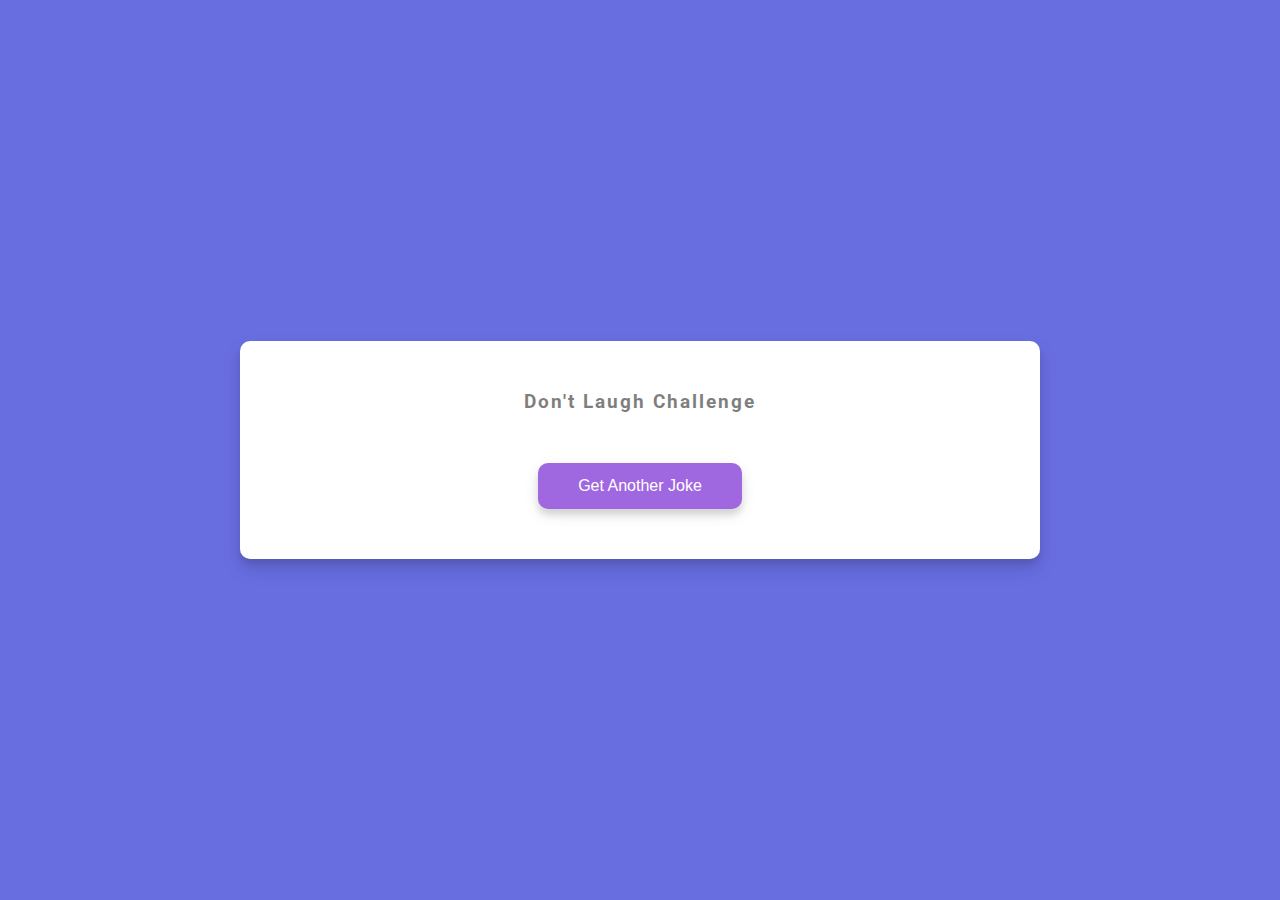
<file: 10 - Dad jokes API/index.html>
<!DOCTYPE html>
<html lang="en">
<head>
    <meta charset="UTF-8">
    <meta http-equiv="X-UA-Compatible" content="IE=edge">
    <meta name="viewport" content="width=device-width, initial-scale=1.0">
    <!-- <link rel="stylesheet" href="https://cdnjs.cloudflare.com/ajax/libs/font-awesome/6.2.1/css/all.min.css"> -->
    <link rel="stylesheet" href="style.css">
    <title>Dad Jokes</title>
</head>
<body>
    <div class="container">
        <h3>Don't Laugh Challenge</h3>
        <div id="joke" class="joke">
            
        </div>
        <button id="jokeBtn" class="btn">Get Another Joke</button>  
    </div>
    <script src="script.js"></script>
</body>
</html>
</file>
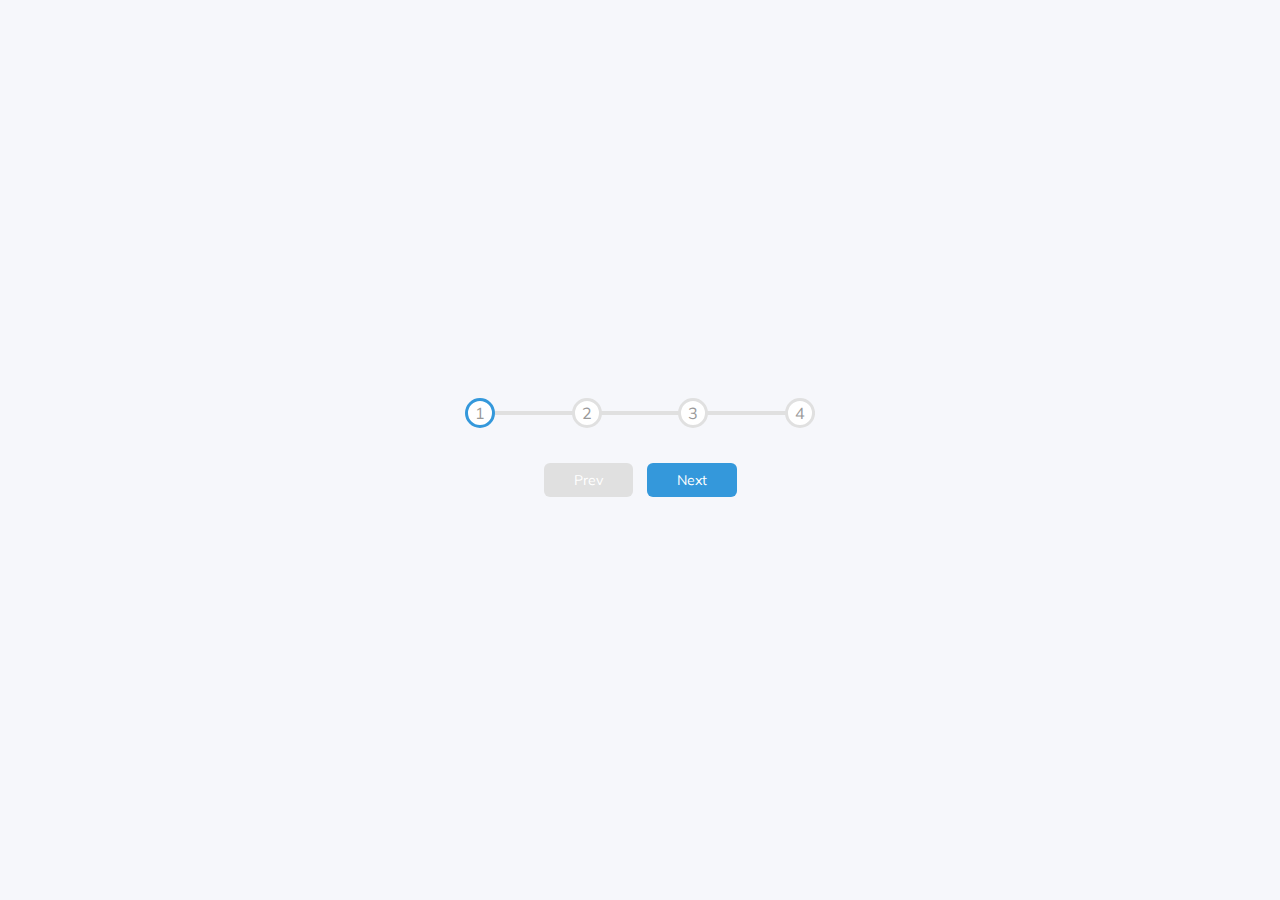
<file: 2 - Progress steps/index.html>
<!DOCTYPE html>
<html lang="en">
<head>
    <meta charset="UTF-8">
    <meta http-equiv="X-UA-Compatible" content="IE=edge">
    <meta name="viewport" content="width=device-width, initial-scale=1.0">
    <!-- <link rel="stylesheet" href="https://cdnjs.cloudflare.com/ajax/libs/font-awesome/6.2.1/css/all.min.css"> -->
    <link rel="stylesheet" href="style.css">
    <title>Progress Steps</title>
</head>
<body>
    <div class="container">
        <div class="progress-container">
            <div class="progress" id="progress"></div>
            <div class="circle active">1</div>
            <div class="circle">2</div>
            <div class="circle">3</div>
            <div class="circle">4</div>
        </div>
        <button class="btn" id="prev" disabled>Prev</button>
        <button class="btn" id="next">Next</button>

    </div>
    <script src="script.js"></script>
</body>
</html>
</file>
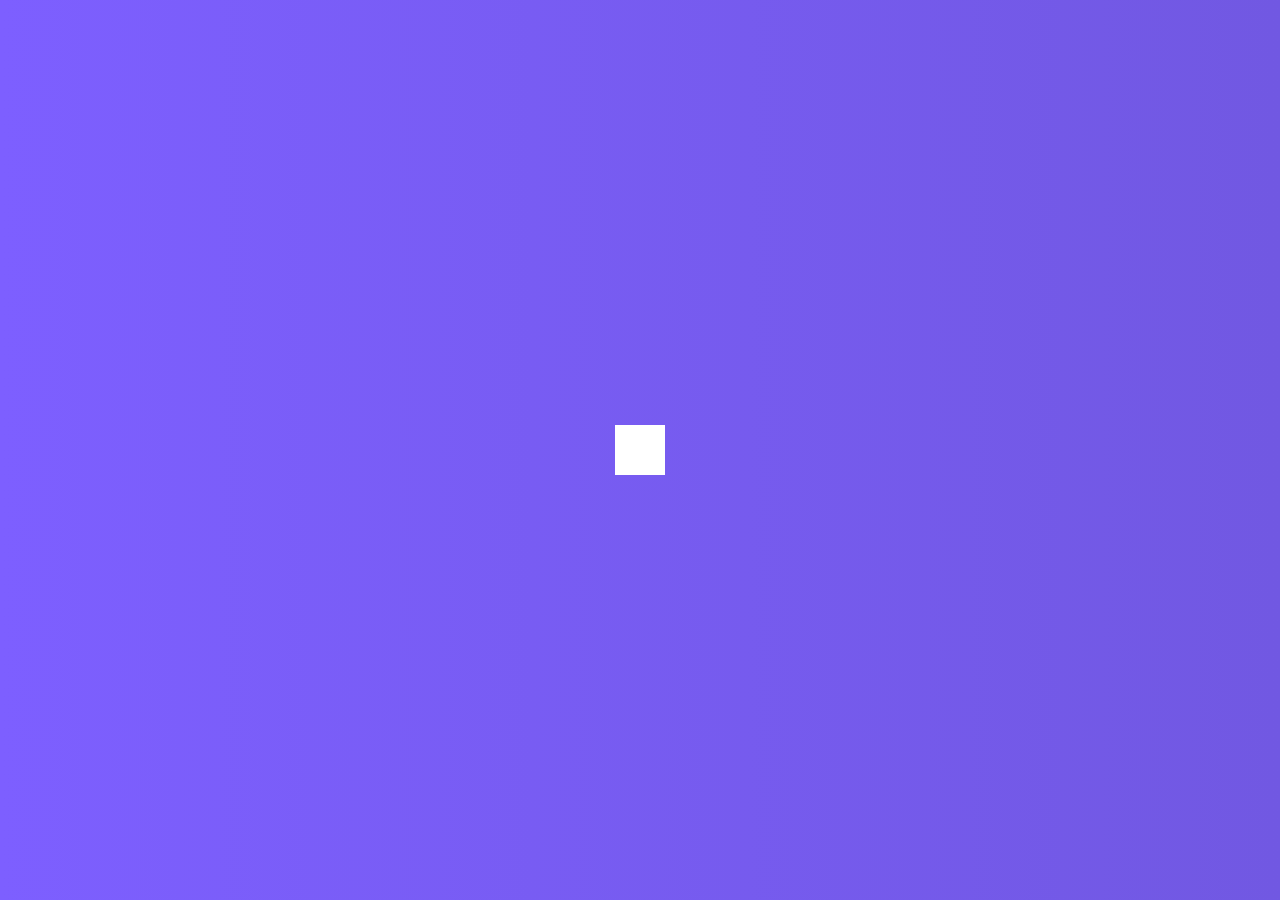
<file: 4 - Hidden search/index.html>
<!DOCTYPE html>
<html lang="en">
<head>
    <meta charset="UTF-8">
    <meta http-equiv="X-UA-Compatible" content="IE=edge">
    <meta name="viewport" content="width=device-width, initial-scale=1.0">
    <link rel="stylesheet" href="https://cdnjs.cloudflare.com/ajax/libs/font-awesome/5.14.0/css/all.min.css" integrity="sha512-1PKOgIY59xJ8Co8+NE6FZ+LOAZKjy+KY8iq0G4B3CyeY6wYHN3yt9PW0XpSriVlkMXe40PTKnXrLnZ9+fkDaog==" crossorigin="anonymous" />
    <link rel="stylesheet" href="style.css">
    <title>Hidden Search</title>
</head>
<body>
    <div class="search">
        <input type="text" class="input" placeholder="Search...">
        <button class="btn">
            <i class="fas fa-search"></i>
        </button>
    </div>
    <script src="script.js"></script>
</body>
</html>
</file>
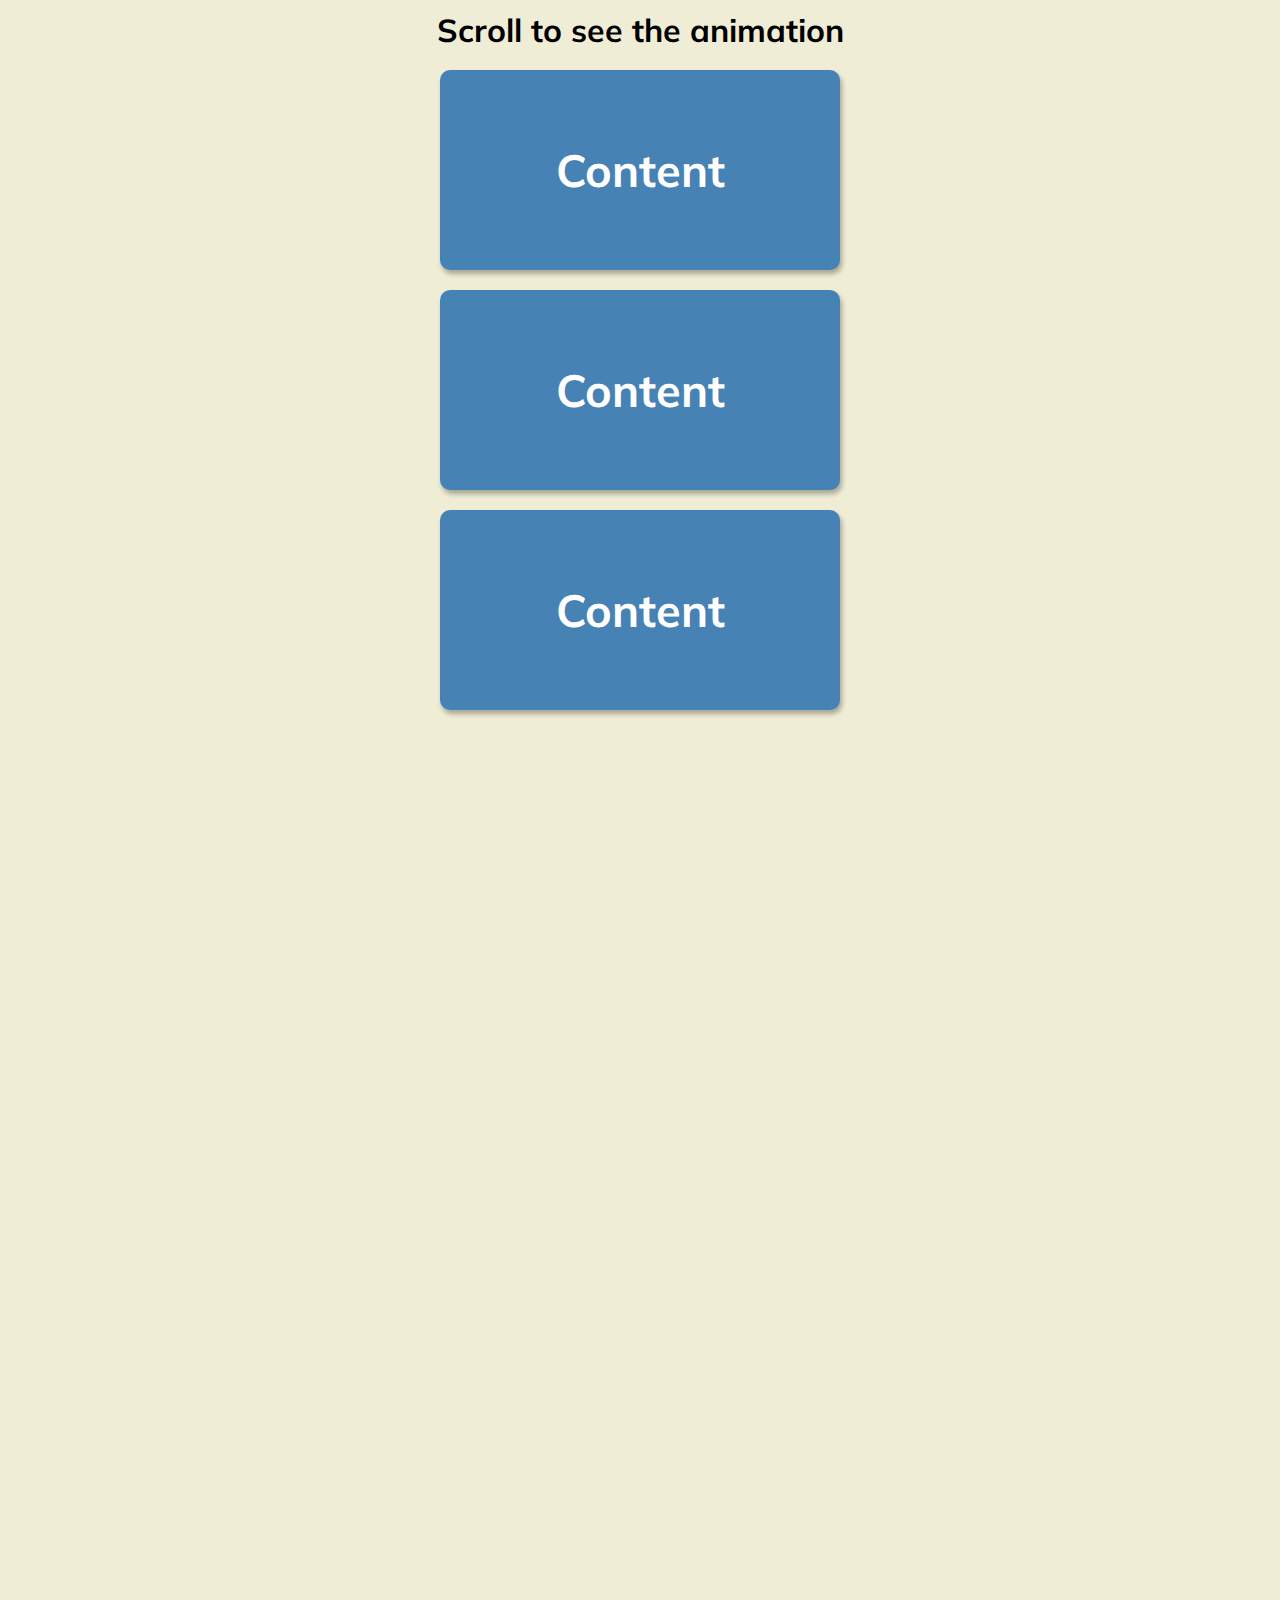
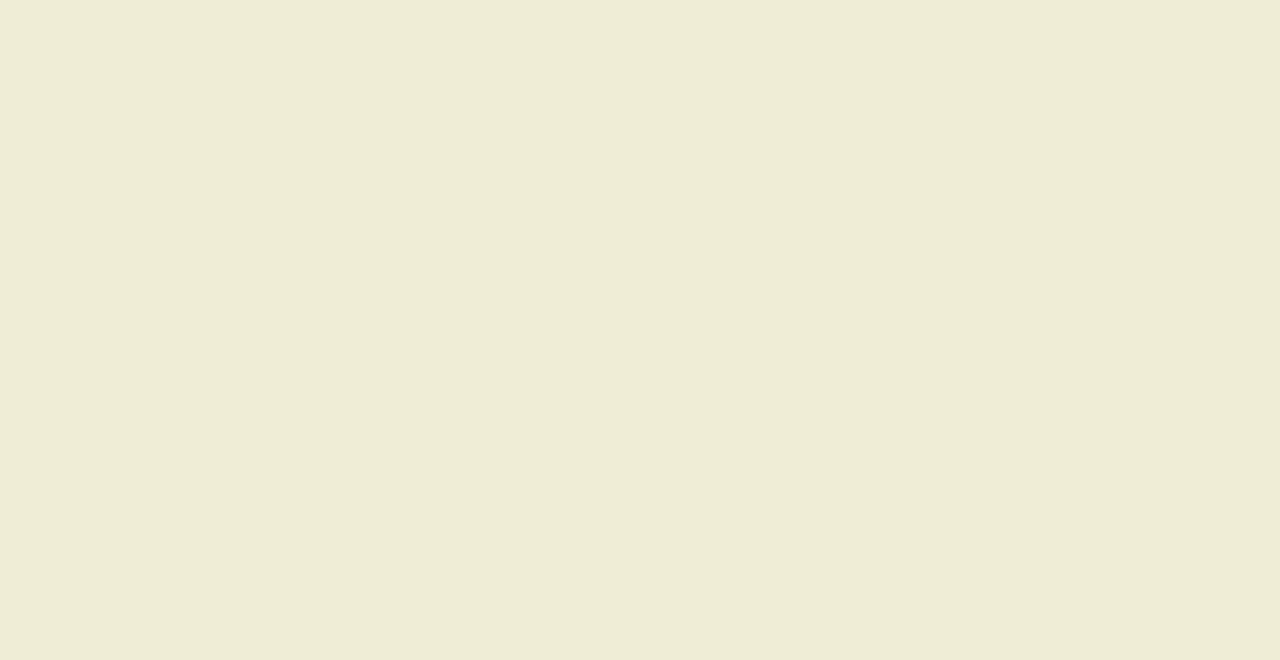
<file: 6 - Scroll Animation/index.html>
<!DOCTYPE html>
<html lang="en">
<head>
    <meta charset="UTF-8">
    <meta http-equiv="X-UA-Compatible" content="IE=edge">
    <meta name="viewport" content="width=device-width, initial-scale=1.0">
    <!-- <link rel="stylesheet" href="https://cdnjs.cloudflare.com/ajax/libs/font-awesome/6.2.1/css/all.min.css"> -->
    <link rel="stylesheet" href="style.css">
    <title>Scroll Animation</title>
</head>
<body>
    <h1>Scroll to see the animation</h1>
    <div class="box"><h2>Content</h2></div>
    <div class="box"><h2>Content</h2></div>
    <div class="box">
        <h2>Content</h2>
    </div>
    <div class="box">
        <h2>Content</h2>
    </div>
    <div class="box">
        <h2>Content</h2>
    </div>
    <div class="box">
        <h2>Content</h2>
    </div>
    <div class="box">
        <h2>Content</h2>
    </div>
    <div class="box">
        <h2>Content</h2>
    </div>
    <div class="box">
        <h2>Content</h2>
    </div>
    <div class="box">
        <h2>Content</h2>
    </div>
    <script src="script.js"></script>
</body>
</html>
</file>
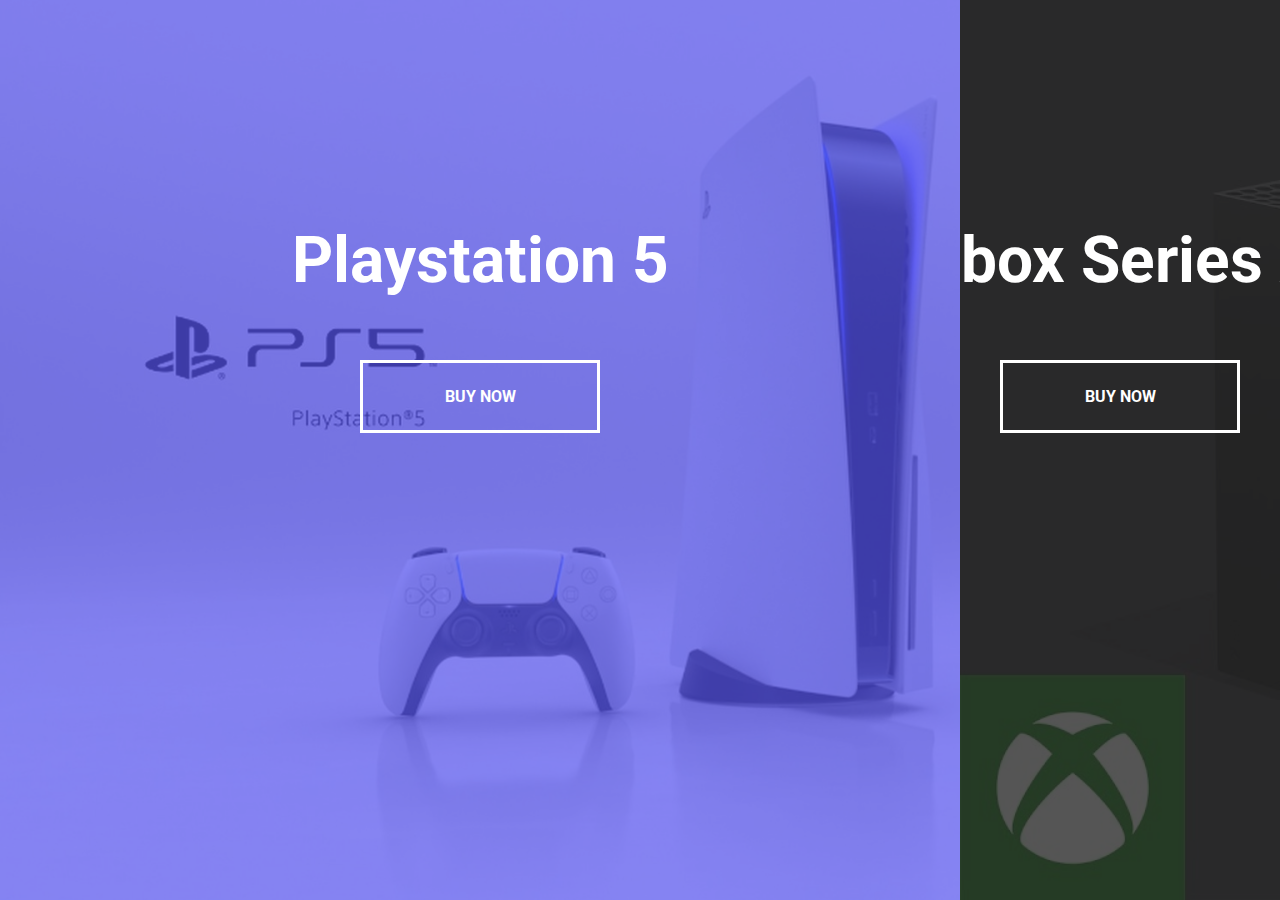
<file: 7 - Split Landing Page/index.html>
<!DOCTYPE html>
<html lang="en">
<head>
    <meta charset="UTF-8">
    <meta http-equiv="X-UA-Compatible" content="IE=edge">
    <meta name="viewport" content="width=device-width, initial-scale=1.0">
    <!-- <link rel="stylesheet" href="https://cdnjs.cloudflare.com/ajax/libs/font-awesome/6.2.1/css/all.min.css"> -->
    <link rel="stylesheet" href="style.css">
    <title>Split Landing Page</title>
</head>
<body>
    <div class="container hover">
        <div class="split left">
            <h1>Playstation 5</h1>
            <a href="" class="btn">Buy Now</a>
        </div>
        <div class="split right">
            <h1>Xbox Series X</h1>
            <a href="" class="btn">Buy Now</a>
        </div>
    </div>
    <script src="script.js"></script>
</body>
</html>
</file>
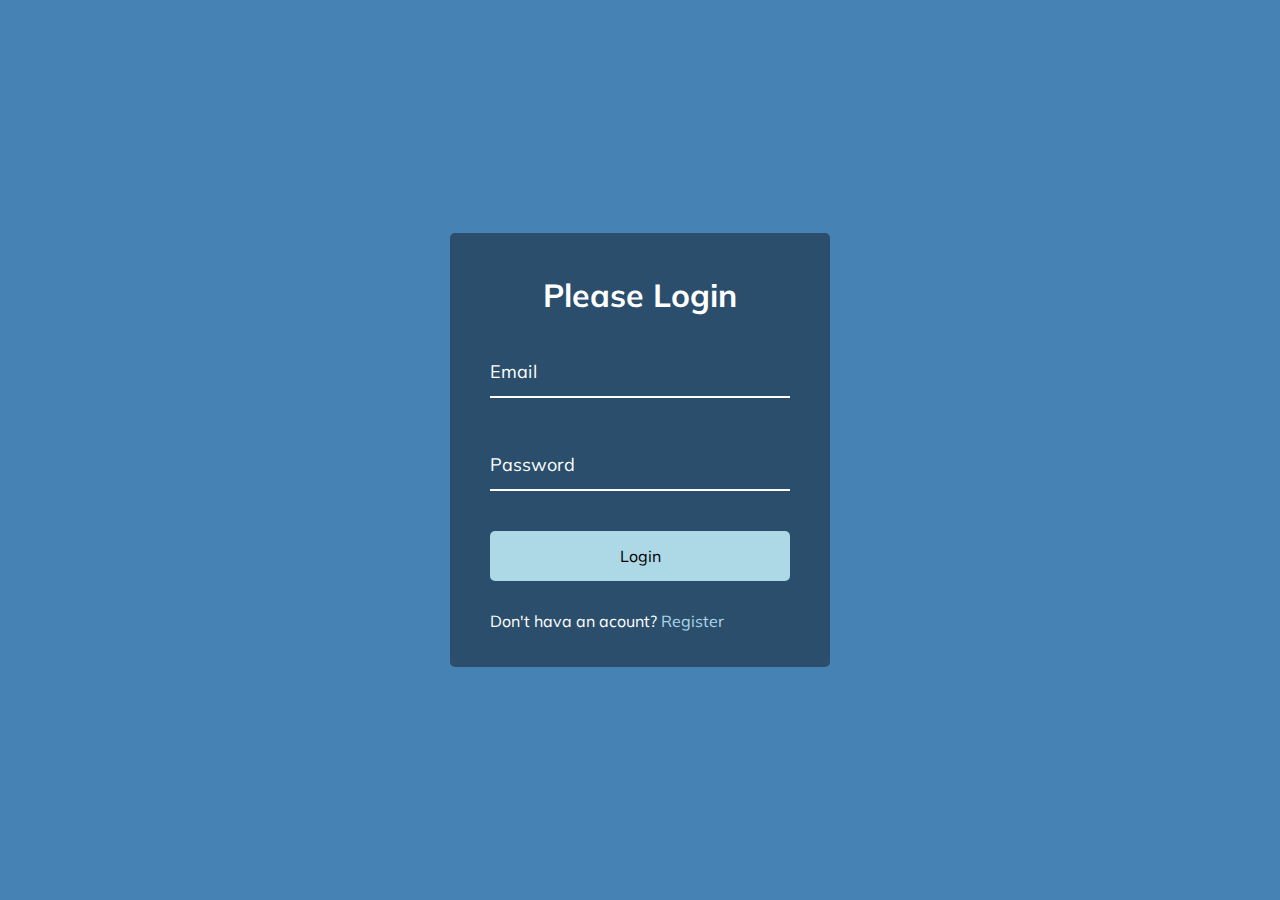
<file: 8 - Form Input Wave/index.html>
<!DOCTYPE html>
<html lang="en">
<head>
    <meta charset="UTF-8">
    <meta http-equiv="X-UA-Compatible" content="IE=edge">
    <meta name="viewport" content="width=device-width, initial-scale=1.0">
    <!-- <link rel="stylesheet" href="https://cdnjs.cloudflare.com/ajax/libs/font-awesome/6.2.1/css/all.min.css"> -->
    <link rel="stylesheet" href="style.css">
    <title>Form Input Wave</title>
</head>
<body>
    <div class="container">
        <h1>Please Login</h1>
        <form>
            <div class="form-control">
                <input type="text" required>
                <label>Email</label>
            </div>

            <div class="form-control">
                <input type="password" required>
                <label>Password</label>
            </div>

            <button class="btn">Login</button>

            <p class="text">Don't hava an acount? <a href="#">Register</a></p>
        </form>
    </div>
    <script src="script.js"></script>
</body>
</html>
</file>
<file: 10 - Dad jokes API/style.css>
@import url('https://fonts.googleapis.com/css2?family=Roboto&display=swap');

* {
    box-sizing: border-box;
}

body {
    background-color: #686de0;
    font-family: 'Roboto', sans-serif;
    margin: 0;
    display: flex;
    flex-direction: column;
    align-items: center;
    justify-content: center;
    height: 100vh;
    overflow: hidden;
    padding: 20px;
}

.container {
    background-color: #fff;
    border-radius: 10px;
    box-shadow: 0 10px 20px rgba(0, 0, 0,0.1), 0 6px 6px rgba(0, 0, 0,0.1);
    padding: 50px 20px;
    text-align: center;
    max-width: 100%;
    width: 800px;
}

h3 {
    margin: 0;
    opacity: 0.5;
    letter-spacing: 2px;
}

.joke {
    font-size: 30px;
    letter-spacing: 1px;
    line-height: 40px;
    margin: 50px auto;
    max-width: 600px;
}

.btn {
    background-color: #9f68e0;
    color: #fff;
    border: 0;
    border-radius: 10px;
    box-shadow: 0 5px 15px rgba(0, 0, 0,0.1), 0 6px 6px rgba(0, 0, 0,0.1);
    padding: 14px 40px;
    font-size: 16px;
    cursor: pointer;
}

.btn:active {
    transform: scale(0.98);
}

.btn:focus {
    outline: 0;
}
</file>
<file: 2 - Progress steps/style.css>
@import url('https://fonts.googleapis.com/css2?family=Muli&display=swap');

:root {
    --line-border-fill: #3498db;
    --line-border-empty: #e0e0e0;
}

* {
    box-sizing: border-box;
}

body {
    background-color: #f6f7fb;
    font-family: 'Muli', sans-serif;
    margin: 0;
    display: flex;
    align-items: center;
    justify-content: center;
    height: 100vh;
    overflow: hidden;
}

.container {
    text-align: center;
}

.progress-container {
    display: flex;
    justify-content: space-between;
    position: relative;
    margin-bottom: 30px;
    max-width: 100%;
    width: 350px;
}

.progress-container::before {
    content: '';
    background-color: var(--line-border-empty);
    position: absolute;
    top: 50%;
    left: 0;
    transform: translateY(-50%);
    height: 4px;
    width: 100%;
    z-index: -1;    
}
.progress {
    background-color: var(--line-border-fill);
    position: absolute;
    top: 50%;
    left: 0;
    transform: translateY(-50%);
    height: 4px;
    width: 0%;
    z-index: -1;
    transition: 0.4s ease;   
}

.circle {
    background-color: #fff;
    color: #999;
    border-radius: 50%;
    height: 30px;
    width: 30px;
    display: flex;
    align-items: center;
    justify-content: center;
    border: 3px solid var(--line-border-empty);
    transition: .4s ease;
}

.circle.active {
    border-color: var(--line-border-fill);
}

.btn {
    background-color: var(--line-border-fill);
    color: #fff;
    border: 0;
    border-radius: 6px;
    cursor: pointer;
    font-family: inherit;
    padding: 8px 30px;
    margin: 5px;
    font-size: 14px;
}

.btn:active {
    transform: scale(0.98);
}

.btn:focus {
    outline: 0;
}

.btn:disabled {
    background-color: var(--line-border-empty);
    cursor: not-allowed;
}
</file>
<file: 4 - Hidden search/style.css>
@import url('https://fonts.googleapis.com/css2?family=Roboto:wght@400;700&display=swap');

* {
    box-sizing: border-box;
}

body {
    background-image: linear-gradient(90deg, #7d5fff, #7158e2);
    font-family: 'Roboto', sans-serif;
    display: flex;
    align-items: center;
    justify-content: center;
    height: 100vh;
    overflow: hidden;
    margin: 0;
}

.search {
    position: relative;
    height: 50px;
}

.search .input {
    background-color: #fff;
    border: 0;
    font-size: 18px;
    padding: 15px;
    height: 50px;
    width: 50px;
    transition: width 0.3s ease;
}

.btn {
    background-color: #fff;
    border: 0;
    cursor: pointer;
    font-size: 24px;
    position: absolute;
    top: 0;
    left: 0;
    height: 50px;
    width: 50px;
    transition: transform 0.3s ease;
}

.btn:focus, .input:focus {
    outline: none;
}

.search.active .input {
    width: 200px;
}

.search.active .btn {
    transform: translateX(198px);
}
</file>
<file: 6 - Scroll Animation/style.css>
@import url('https://fonts.googleapis.com/css2?family=Muli&display=swap');

* {
    box-sizing: border-box;
}

body {
    background-color: #efedd6;
    font-family: 'Muli', sans-serif;
    margin: 0;
    flex-direction: column;
    display: flex;
    align-items: center;
    justify-content: center;
    overflow-x: hidden;

}

h1 {
    margin: 10px;
}

.box {
    background-color: steelblue;
    color: #fff;
    display: flex;
    align-items: center;
    justify-content: center;
    width: 400px;
    height: 200px;
    margin: 10px;
    border-radius: 10px;
    box-shadow: 2px 4px 5px rgba(0, 0, 0, 0.3);
    transform: translateX(-400%);
    transition: transform 0.4s ease;
}

.box:nth-of-type(even){
    transform: translateX(400%);
}

.box.show {
    transform: translateX(0);
}

.box h2 {
    font-size: 45px;
}
</file>
<file: 7 - Split Landing Page/style.css>
@import url('https://fonts.googleapis.com/css2?family=Roboto&display=swap');

:root {
    --left-bg-color: rgba(87, 84, 236, 0.7);
    --right-bg-color: rgba(43, 43, 43, 0.8);
    --left-btn-hover-color: rgba(87, 84, 236, 1);
    --right-btn-hover-color: rgba(28, 122, 28, 1);
    --hover-width: 75%;
    --other-width: 25%;
    --speed: 1000ms;
}

* {
    box-sizing: border-box;
}

body {
    font-family: 'Roboto', sans-serif;
    margin: 0;
    height: 100vh;
    overflow: hidden;
}

h1 {
    font-size: 4rem;
    color: #fff;
    position: absolute;
    left: 50%;
    top: 20%;
    transform: translateX(-50%);
    white-space: nowrap;
}

.btn {
    position:absolute;
    display: flex;
    align-items: center;
    justify-content: center;
    left: 50%;
    top:40%;
    transform: translateX(-50%);
    text-decoration: none;
    color: #fff;
    border: #fff solid 0.2rem;
    font-size: 1rem;
    font-weight: bold;
    text-transform: uppercase;
    width: 15rem;
    padding: 1.5rem;
}
.split.left .btn:hover {
    background-color: var(--left-btn-hover-color);
    border-color: var(--left-btn-hover-color);
}

.split.right .btn:hover {
    background-color: var(--right-btn-hover-color);
    border-color: var(--right-btn-hover-color);
}

.container {
    position: relative;
    width: 100%;
    height: 100%;
    background: #333;
}

.split {
    position: absolute;
    width: 50%;
    height: 100%;
    overflow: hidden;
}

.split.left {
    left: 0;
    background: url('ps5.jpeg');
    background-repeat: no-repeat;
    background-size: cover;
}

.split.left::before  {
    content: '';
    position: absolute;
    width: 100%;
    height: 100%;
    background-color: var(--left-bg-color);
}

.split.right {
    right: 0;
    background: url('xbox.jpeg');
    background-repeat: no-repeat;
    background-size: cover;
}

.split.right::before  {
    content: '';
    position: absolute;
    width: 100%;
    height: 100%;
    background-color: var(--right-bg-color);
}

.split.right, 
.split.left, 
.split.right::before,
.split.left::before {
    transition: all var(--speed) ease-in-out;
}

.hover-left .left {
    width: var(--hover-width);
}

.hover-left .right {
    width: var(--other-width);
}

.hover-right .right {
    width: var(--hover-width);
}

.hover-right .left {
    width: var(--other-width);
}

@media(max-width: 800px) {
    h1 {
        font-size: 2rem;
        top: 30%;
    }
    .btn {
        padding: 1.2rem;
        width: 12rem;
    }
}
</file>
<file: 8 - Form Input Wave/style.css>
@import url('https://fonts.googleapis.com/css2?family=Muli&display=swap');

* {
    box-sizing: border-box;
}

body {
    background-color: steelblue;
    color: #fff;
    font-family: 'Muli', sans-serif;
    margin: 0;
    display: flex;
    align-items: center;
    justify-content: center;
    height: 100vh;
    overflow: hidden;
    flex-direction: column;
}

.container {
    background-color: rgba(0,0,0, 0.4);
    padding: 20px 40px;
    border-radius: 5px;
}

.container h1 {
    text-align: center;
    margin-bottom: 30px;
}

.container a {
    text-decoration: none;
    color: lightblue;
}

.btn{
    cursor: pointer;
    display: inline-block;
    width: 100%;
    background: lightblue;
    padding: 15px;
    font-family: inherit;
    font-size: 16px;
    border: 0;
    border-radius: 5px;
}

.btn:focus {
    outline: 0;
}

.btn:active {
    transform: scale(0.98);
}

.text {
    margin-top: 30px;
}

.form-control {
    position: relative;
    margin: 20px 0 40px;
    width: 300px;
}

.form-control input {
    background-color: transparent;
    border: 0;
    border-bottom: 2px #fff solid;
    display: block;
    width: 100%;
    padding: 15px 0;
    font-size: 18px;
    color: #fff;
}

.form-control input:focus,
.form-control input:valid {
    outline: 0;
    border-bottom-color: lightblue;
}

.form-control label {
    position: absolute;
    top: 15px;
    left: 0;

}

.form-control label span{
    display: inline-block;
    font-size: 18px;
    min-width: 5px;
}

.form-control input:focus + label span,
.form-control input:valid + label span {
    color: lightblue;
    transform: translateY(-30px);
    transition: 0.3s cubic-bezier(0.60, -0.55, 0.265, 1.55);
}
</file>
